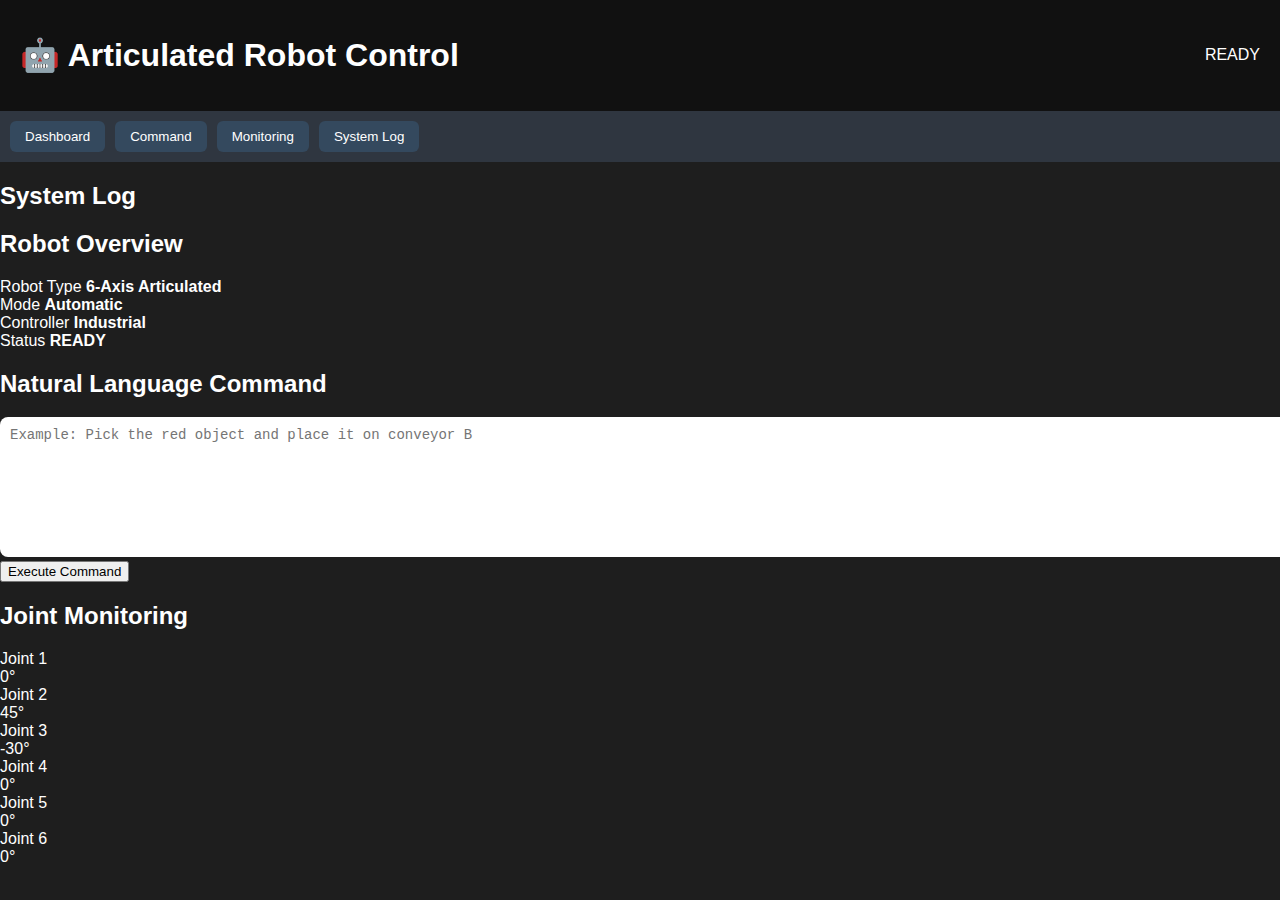
<file: index.html>
<!DOCTYPE html>
<html lang="en">
<head>
    <meta charset="UTF-8">
    <title>Articulated Robot Control</title>
    <link rel="stylesheet" href="style.css">
</head>
<body>

<div class="container">

    <header>
    <h1>🤖 Articulated Robot Control</h1>
    <div class="header-right">
        <div id="clock"></div>
        <div id="statusBadge" class="status-badge ready">READY</div>
    </div>
</header>

    <nav>
        <button class="nav-btn active">Dashboard</button>
        <button class="nav-btn">Command</button>
        <button class="nav-btn">Monitoring</button>
        <button class="nav-btn">System Log</button>
    </nav>

    <!-- ROBOT OVERVIEW -->
<section id="log" class="card tab-content">
    <h2>System Log</h2>
    <div id="logBox"></div>
</section>
    
    <section class="card overview">
        <h2>Robot Overview</h2>

        <div class="overview-grid">
            <div class="info-box">
                <span>Robot Type</span>
                <strong>6-Axis Articulated</strong>
            </div>

            <div class="info-box">
                <span>Mode</span>
                <strong>Automatic</strong>
            </div>

            <div class="info-box">
                <span>Controller</span>
                <strong>Industrial</strong>
            </div>

            <div class="info-box">
                <span>Status</span>
                <strong class="ready-text">READY</strong>
            </div>
        </div>
    </section>

    <!-- NATURAL LANGUAGE COMMAND -->
    <section class="card command">
        <h2>Natural Language Command</h2>

        <textarea id="commandInput" placeholder="Example: Pick the red object and place it on conveyor B"></textarea>

        <button class="execute-btn" onclick="executeCommand()">Execute Command</button>
    </section>

    <!-- JOINT MONITORING -->
    <section class="card monitoring">
        <h2>Joint Monitoring</h2>

        <div class="joint">
            <label>Joint 1</label>
            <div class="progress"><div id="j1"></div></div>
            <span id="j1val">0°</span>
        </div>

        <div class="joint">
            <label>Joint 2</label>
            <div class="progress"><div id="j2"></div></div>
            <span id="j2val">45°</span>
        </div>

        <div class="joint">
            <label>Joint 3</label>
            <div class="progress"><div id="j3"></div></div>
            <span id="j3val">-30°</span>
        </div>

        <div class="joint">
            <label>Joint 4</label>
            <div class="progress"><div id="j4"></div></div>
            <span id="j4val">0°</span>
        </div>

        <div class="joint">
            <label>Joint 5</label>
            <div class="progress"><div id="j5"></div></div>
            <span id="j5val">0°</span>
        </div>

        <div class="joint">
            <label>Joint 6</label>
            <div class="progress"><div id="j6"></div></div>
            <span id="j6val">0°</span>
        </div>

    </section>

</div>

<script src="script.js"></script>
</body>
</html>
</file>
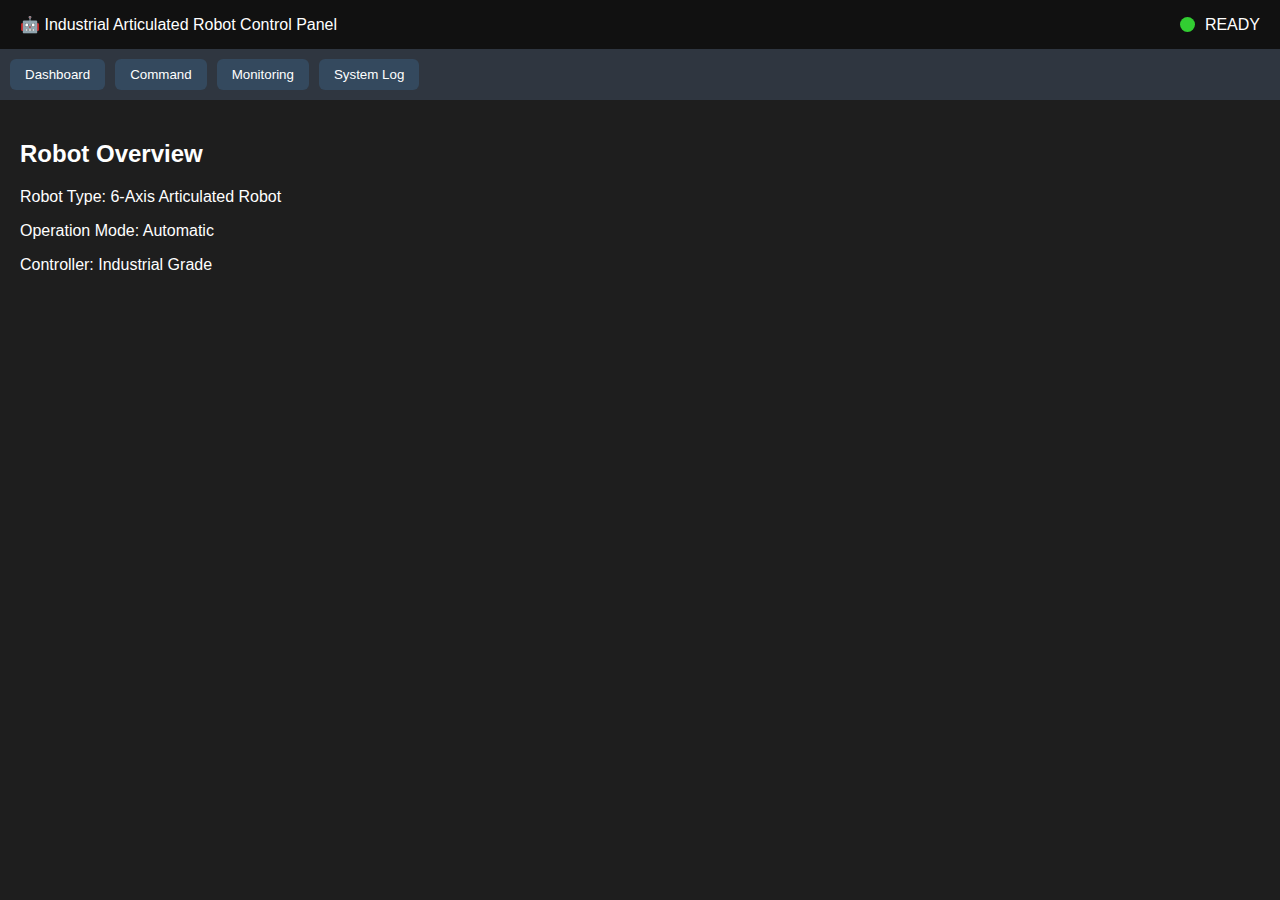
<file: uirobot.html>
<!DOCTYPE html>
<html>
<head>
<meta charset="UTF-8">
<title>Industrial Articulated Robot Control</title>
<link rel="stylesheet" href="style.css">
</head>

<body>

<header>
🤖 Industrial Articulated Robot Control Panel
<div class="status">
<div class="led" id="led"></div>
<span id="statusText">READY</span>
</div>
</header>

<nav>
<button onclick="showSection('dashboard')">Dashboard</button>
<button onclick="showSection('command')">Command</button>
<button onclick="showSection('monitoring')">Monitoring</button>
<button onclick="showSection('log')">System Log</button>
</nav>

<section id="dashboard" class="content active">
<h2>Robot Overview</h2>
<p>Robot Type: 6-Axis Articulated Robot</p>
<p>Operation Mode: Automatic</p>
<p>Controller: Industrial Grade</p>
</section>

<section id="command" class="content">
<h2>Human Language Command</h2>

<textarea id="commandInput" placeholder="Example: Pick object at position A and place at position B"></textarea>

<button class="execute" onclick="executeCommand()">Execute Command</button>

<div id="commandResponse"></div>
</section>

<section id="monitoring" class="content">
<h2>System Monitoring</h2>
<ul>
<li>Joint 1: <span id="j1">0°</span></li>
<li>Joint 2: <span id="j2">45°</span></li>
<li>Joint 3: <span id="j3">-30°</span></li>
<li>Joint 4: <span id="j4">0°</span></li>
<li>Joint 5: <span id="j5">0°</span></li>
<li>Joint 6: <span id="j6">0°</span></li>
</ul>
</section>

<section id="log" class="content">
<h2>System Log</h2>
<div class="logbox" id="logbox"></div>
</section>

<script src="script.js"></script>

</body>
</html>
</file>
<file: style.css>
body{
margin:0;
font-family:'Segoe UI',sans-serif;
background:#1e1e1e;
color:white;
}

header{
background:#111;
padding:15px 20px;
display:flex;
justify-content:space-between;
align-items:center;
}

.status{
display:flex;
align-items:center;
gap:10px;
}

.led{
width:15px;
height:15px;
border-radius:50%;
background:limegreen;
}

nav{
background:#2f3640;
padding:10px;
display:flex;
gap:10px;
}

nav button{
padding:8px 15px;
border:none;
border-radius:6px;
cursor:pointer;
background:#34495e;
color:white;
}

nav button:hover{
background:#3d566e;
}

.content{
display:none;
padding:20px;
}

.content.active{
display:block;
}

textarea{
width:100%;
height:120px;
padding:10px;
border-radius:8px;
border:none;
font-size:14px;
}

.execute{
margin-top:10px;
padding:10px 15px;
background:#27ae60;
border:none;
border-radius:8px;
cursor:pointer;
color:white;
}

.logbox{
background:black;
height:200px;
overflow-y:auto;
padding:10px;
font-size:13px;
}
</file>
